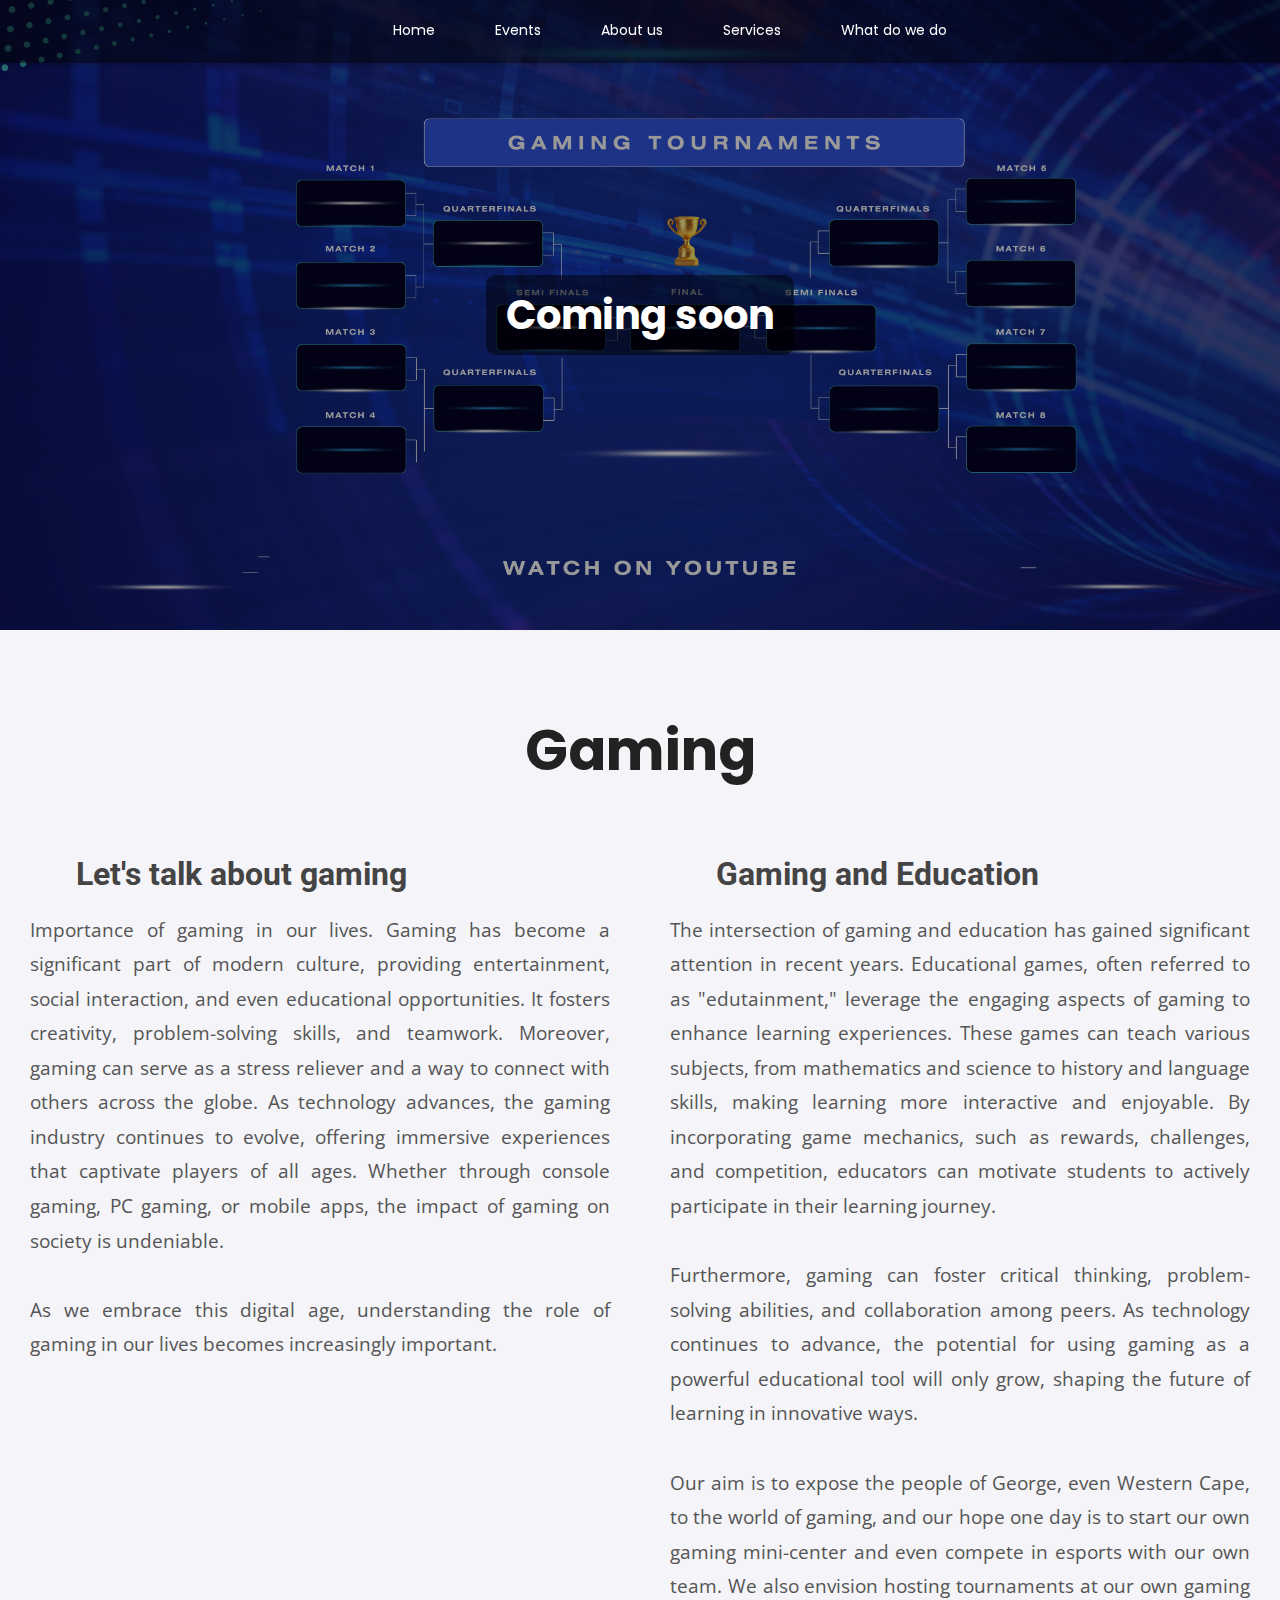
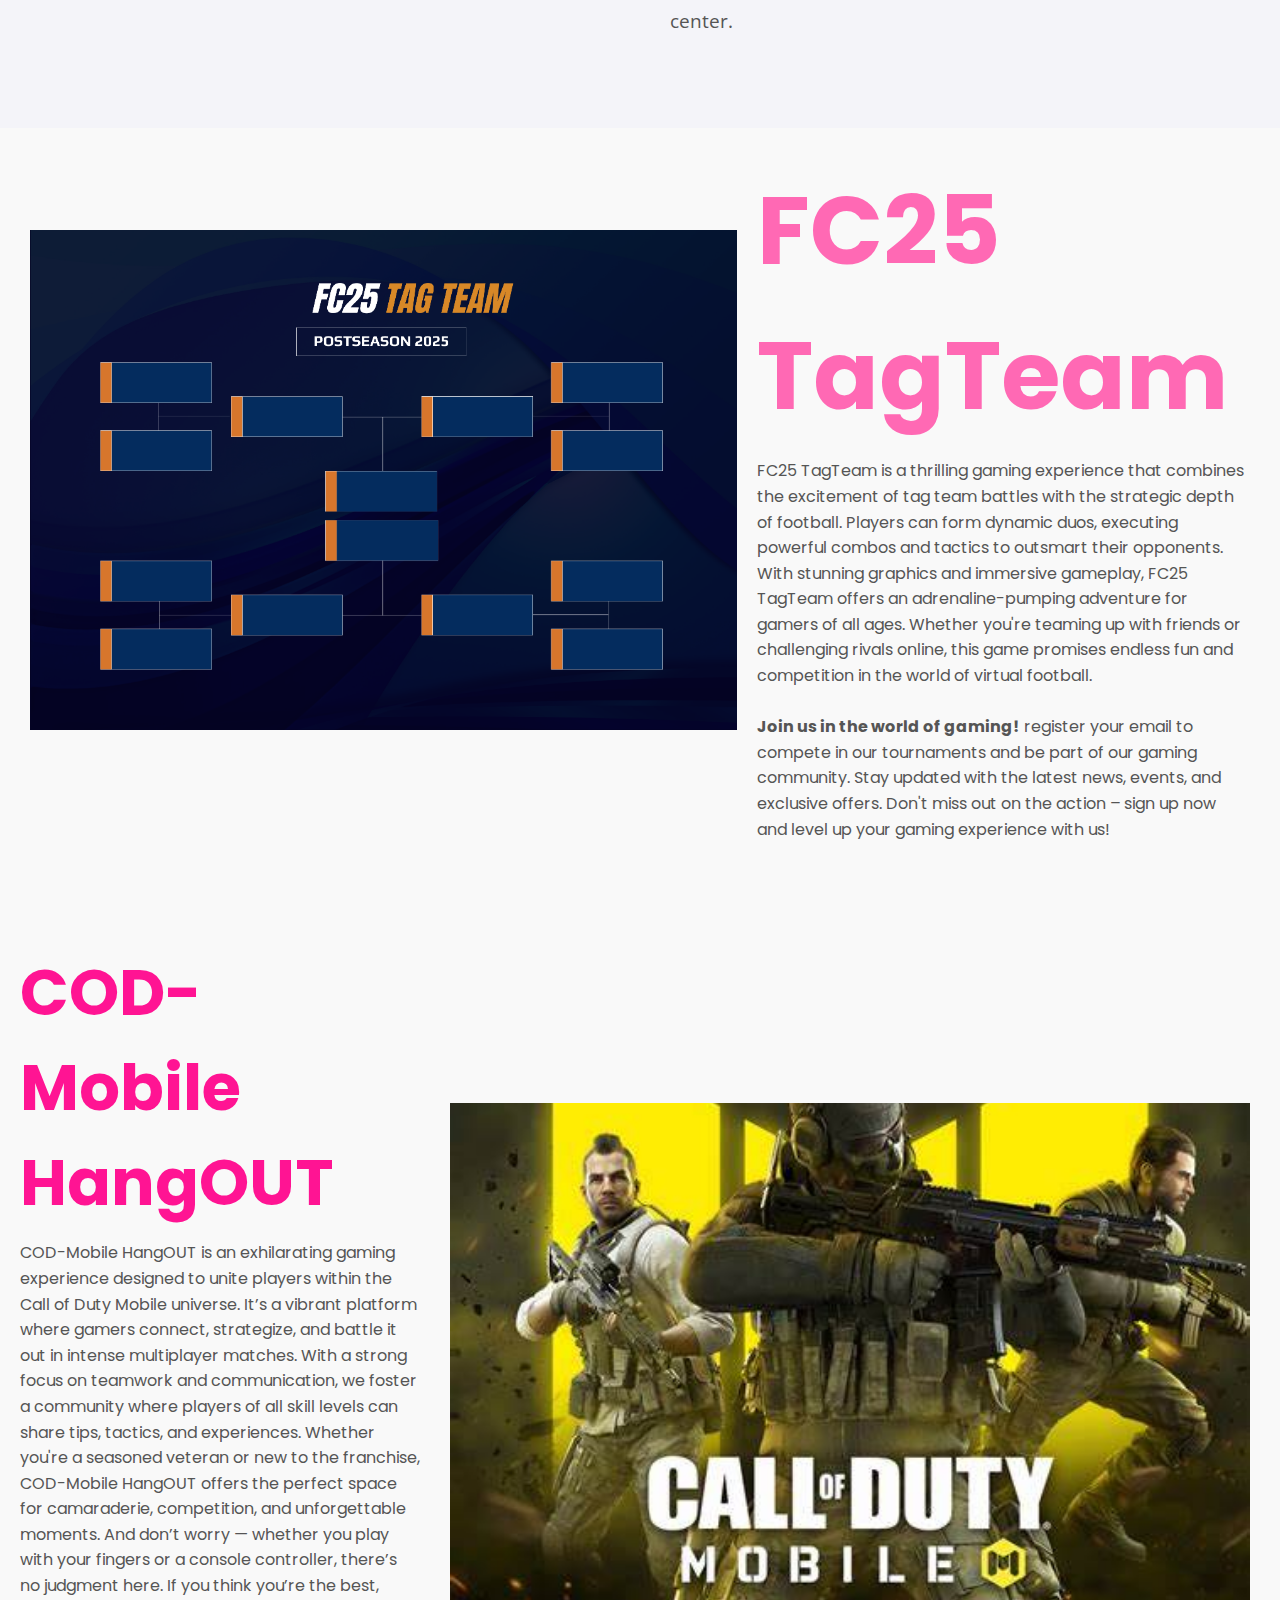
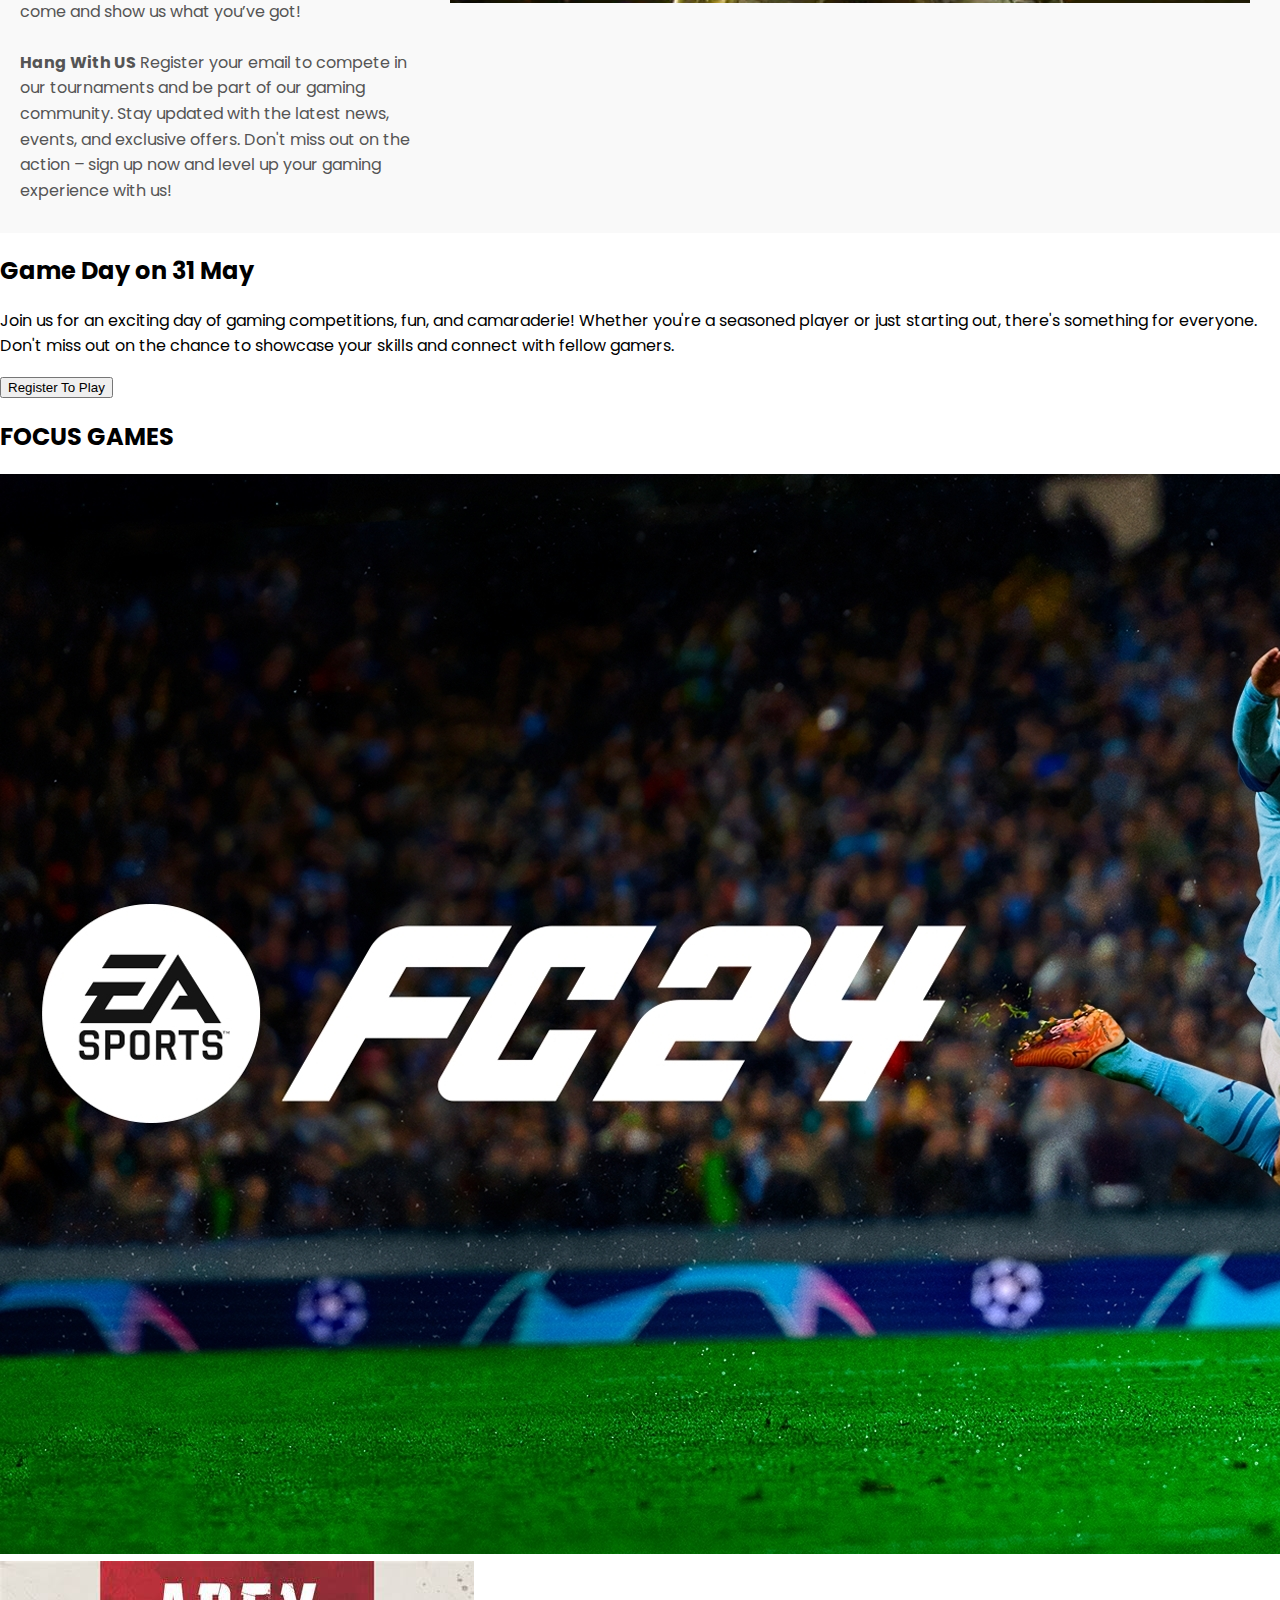
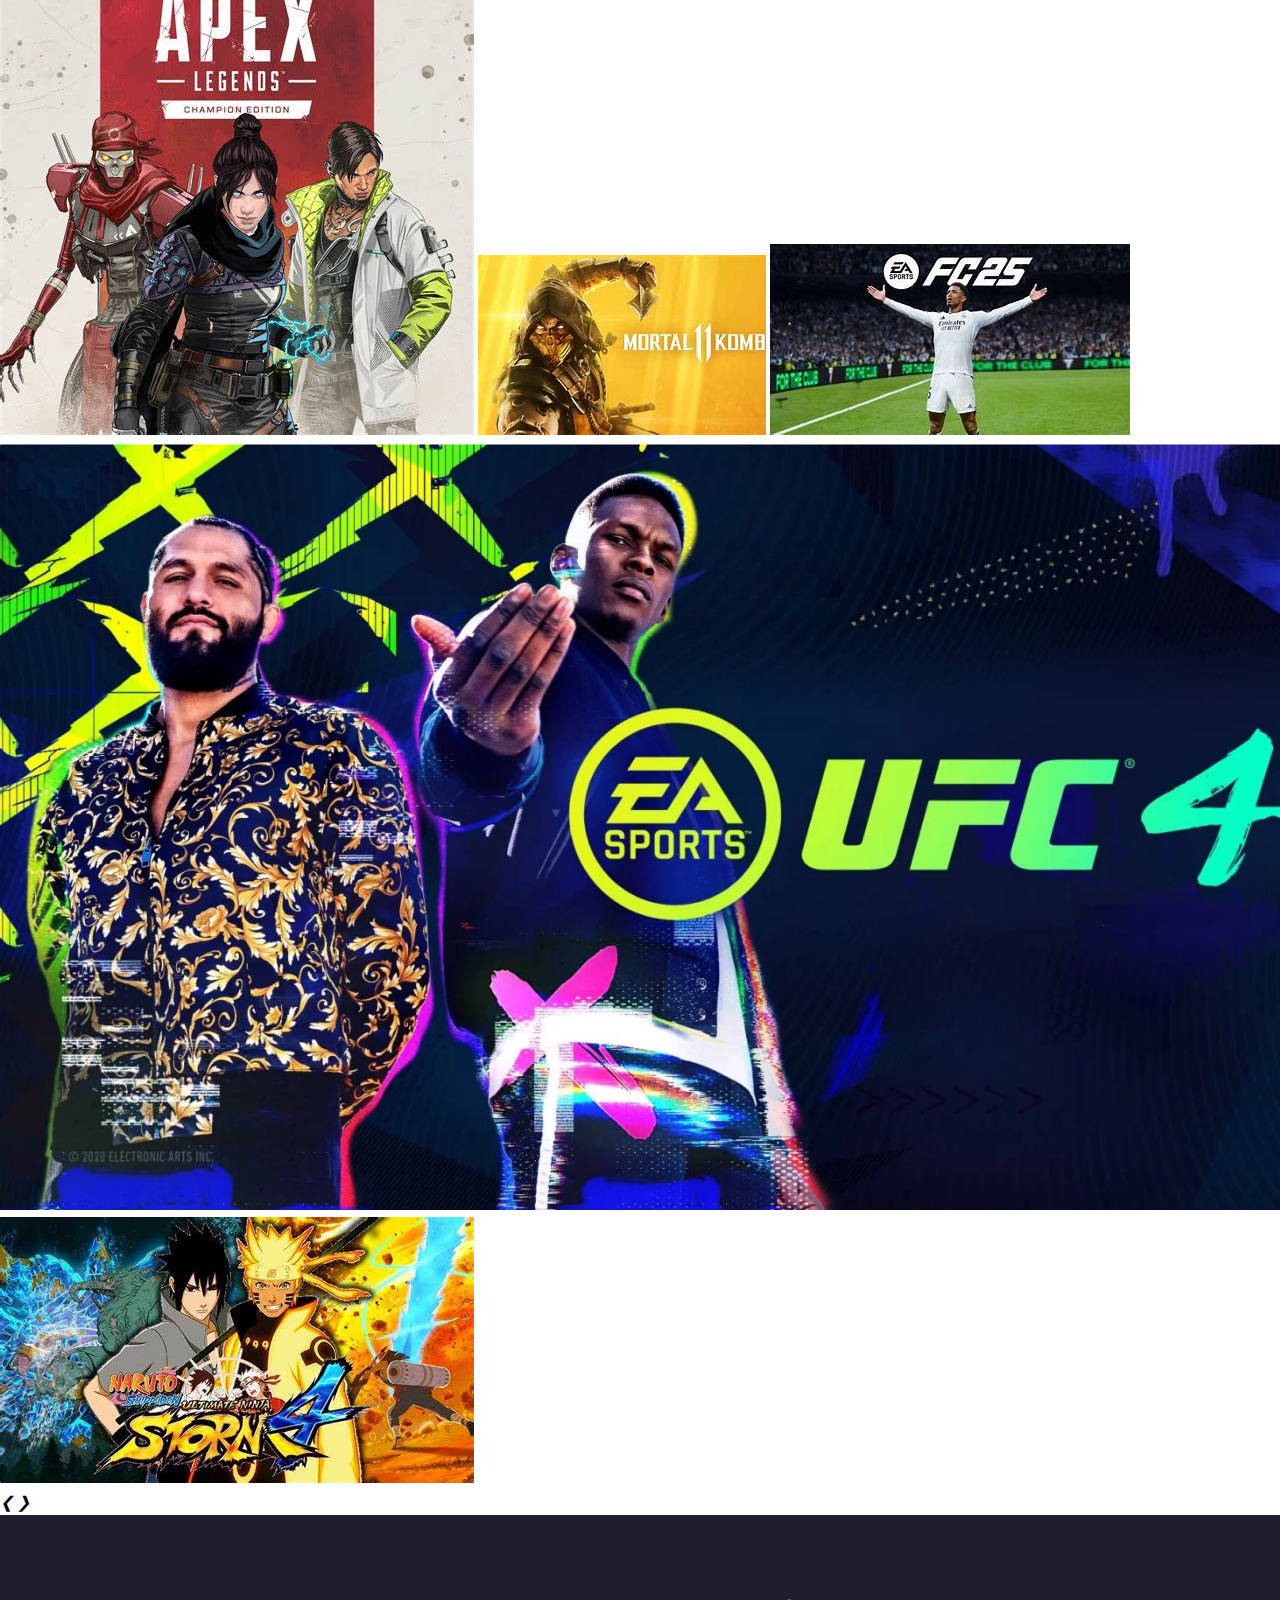
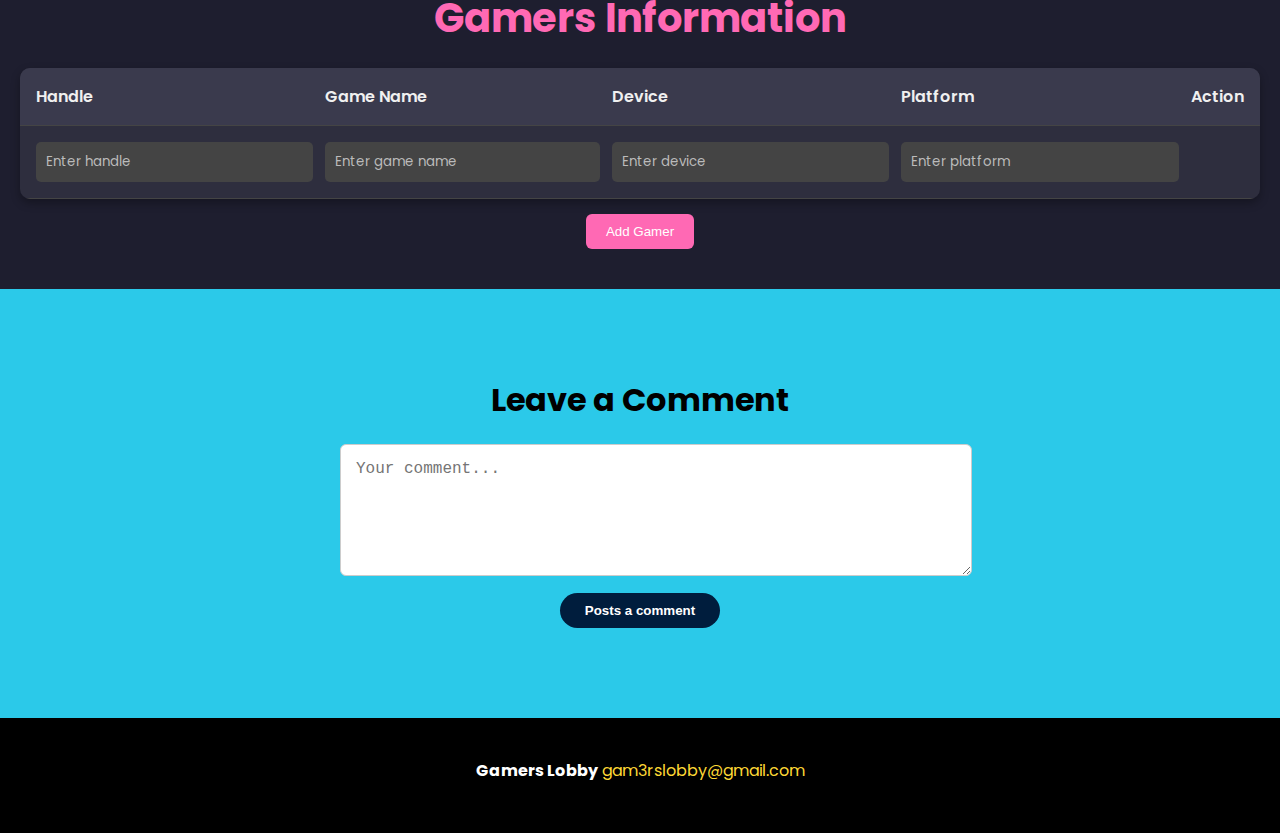
<file: linkup.html>
<!DOCTYPE html>
<html lang="en">
<head>
  <meta charset="UTF-8">
  <meta name="viewport" content="width=device-width, initial-scale=1.0">
  <link rel="stylesheet" href="style.css">
  <link rel="preconnect" href="https://fonts.googleapis.com">
  <link rel="preconnect" href="https://fonts.gstatic.com" crossorigin>
  <link href="https://fonts.googleapis.com/css2?family=Open+Sans&family=Poppins&family=Roboto&family=Titillium+Web&display=swap" rel="stylesheet">
  <link rel="stylesheet" href="script.js">
  <link rel="stylesheet" href="style.css">
  <title>Document</title>
  <style>
    /* Style for section two */
    #two {
      position: relative;
      width: 100%;
      height: 70vh; 
      background: url('Blue\ and\ Black\ Modern\ Sport\ Tournament\ Bracket\ Poster\ \(1\).png') no-repeat center center/cover;
      display: flex;
      justify-content: center;
      align-items: center;
    }

    /* Optional: dark overlay over background image */
    #two::before {
      content: "";
      position: absolute;
      top: 0;
      left: 0;
      width: 100%;
      height: 100%;
      background: rgba(0, 0, 0, 0.4); /* Black overlay with 40% opacity */
      z-index: 1;
    }

    #two h2 {
      position: relative;
      z-index: 2;
      color: white;
      font-size: 2.5rem;
      background: rgba(0, 0, 0, 0.5); 
      padding: 10px 20px;
      border-radius: 10px;
      text-align: center;
    }

    @media (max-width: 768px) {
      #two {
        height: 40vh; /* Slightly bigger on small screens */
      }
      #two h2 {
        font-size: 1.8rem;
      }
    }

  /* Section Three */
.three {
    padding: 40px 20px;
    background-color: #f4f4f9;
    color: #333;
}

/* Flex container for the two sections inside 'three' */
.three-content {
    display: flex;
    flex-direction: row; /* Display sections side by side */
    justify-content: space-between;
    gap: 40px;
    margin-bottom: 20px;
}

.three h1 {
    font-size: 3.5rem;
    color: #222;
    text-align: center;
    margin-bottom: 20px;
    font-family: 'Poppins', sans-serif;
}

.three h3 {
    font-size: 2rem;
    padding-left: 8%;
    color: #444;
    margin-bottom: 15px;
    font-family: 'Roboto', sans-serif;
}

.three p {
    font-size: 1.2rem;
    line-height: 1.8;
    color: #555;
    max-width: 800px;
    margin: 20px auto;
    text-align: justify;
    font-family: 'Open Sans', sans-serif;
}

/* Text alignment within the two sections */
.gaming-text, .gaming-education {
    flex: 1; /* Allow both divs to take equal space */
    padding: 10px;
}

/* Mobile responsiveness */
@media (max-width: 768px) {
    /* Stack sections in column format for smaller screens */
    .three-content {
        flex-direction: column;
        gap: 20px;
    }
    
    .three h1 {
        font-size: 2.5rem;
    }
    
    .three h3 {
        font-size: 1.5rem;
    }

    .three p {
        font-size: 1rem;
        max-width: 100%;
    }
}




    /* FC25 Section */
/* FC25 Section */
.fc25 {
    position: relative;
    display: flex;
    flex-direction: row; /* Stack image, heading, and text vertically */
    align-items: left;
    padding: 20px;
    background-color: #f9f9f9;
}

.fc25 img {
    width: 800px;
    height: 500px ;
    object-fit: cover;
    margin-bottom: 40px;
    align-self: center;
    padding: 10px;
}

.fc25-text {
    text-align: left;
}

.fc25 h2 {
    color: hotpink;
    font-size: 6rem;
    margin: 10px;
    margin-bottom: 10px;
}

.fc25 p {
    font-size: 1rem;
    line-height: 1.6;
    color: #555;
    max-width: 600px;
    margin: 10px;
}

/* Responsive for smaller screens */
@media (max-width: 768px) {
    .fc25 img {
        width: 100%;
    }
    .fc25 h2 {
        font-size: 1.5rem;
    }
}

/* fc25 register  */
.register {
    margin-top: 20px;
}

.register div {
    display: flex;
    flex-direction: row;
    gap: 10px;
    align-items: center;
}

.register input[type="email"] {
    padding: 12px 20px;
    font-size: 1rem;
    border: 2px solid #ddd;
    border-radius: 8px;
    width: 250px;
    outline: none;
    transition: 0.3s;
}

.register input[type="email"]:focus {
    border-color: hotpink;
    box-shadow: 0 0 5px rgba(255, 105, 180, 0.5);
}

.register button {
    padding: 12px 20px;
    font-size: 1rem;
    background-color: hotpink;
    color: white;
    border: none;
    border-radius: 8px;
    cursor: pointer;
    transition: background-color 0.3s, transform 0.2s;
}

.register button:hover {
    background-color: deeppink;
    transform: scale(1.05);
}

/* Make it responsive on smaller screens */
@media (max-width: 768px) {
    .register div {
        flex-direction: column;
        gap: 10px;
    }

    .register input[type="email"] {
        width: 100%;
    }

    .register button {
        width: 100%;
    }
}

/* COD-Mobile Section */
.cod-mobile {
    display: flex;
    flex-direction: row; /* Image on right, text on left */
    align-items: center;
    padding: 20px;
    background-color: #f9f9f9;
    gap: 20px;
}

.cod-mobile img {
    width: 800px;
    height: 500px;
    object-fit: cover;
    padding: 10px;
}

.cod-mobile-text {
    flex: 1;
    text-align: left;
}

.cod-mobile-text h2 {
    color: deeppink;
    font-size: 4rem;
    margin-bottom: 10px;
}

.cod-mobile-text p {
    font-size: 1rem;
    line-height: 1.6;
    color: #555;
    max-width: 600px;
    margin: 10px 0;
}

/* Responsive for smaller screens */
@media (max-width: 768px) {
    .cod-mobile {
        flex-direction: column; /* Stack vertically on mobile */
    }

    .cod-mobile img {
        width: 100%;
        height: auto;
    }

    .cod-mobile-text h2 {
        font-size: 2rem;
    }
}

   /* handle section */
   .handle {
            padding: 40px 20px;
            background-color: #1e1e2f;
            color: white;
            font-family: 'Poppins', sans-serif;
        }

        .handle h2 {
            text-align: center;
            font-size: 2.5rem;
            margin-bottom: 20px;
            color: hotpink;
        }

        .handle table {
            width: 100%;
            border-collapse: collapse;
            background-color: #2e2e3e;
            border-radius: 10px;
            overflow: hidden;
            box-shadow: 0 4px 10px rgba(0,0,0,0.3);
        }

        .handle th, .handle td {
            padding: 16px;
            text-align: left;
            border-bottom: 1px solid #444;
        }

        .handle th {
            background-color: #3a3a4d;
            color: #f0f0f0;
            font-weight: 600;
        }

        .handle td input[type="text"] {
            width: 100%;
            padding: 10px;
            background-color: #444;
            color: white;
            border: none;
            border-radius: 5px;
            outline: none;
            font-family: inherit;
        }

        .handle td input[type="text"]::placeholder {
            color: #bbb;
        }

        .remove-btn {
            color: red;
            cursor: pointer;
            font-size: 1.2rem;
            border: none;
            background: none;
        }

        /* Responsive table */
        @media (max-width: 768px) {
            .handle table,
            .handle thead,
            .handle tbody,
            .handle th,
            .handle td,
            .handle tr {
                display: block;
            }

            .handle tr {
                margin-bottom: 20px;
                background: #2e2e3e;
                border-radius: 10px;
                padding: 10px;
            }

            .handle td {
                padding: 10px;
                text-align: right;
                position: relative;
            }

            .handle td::before {
                content: attr(data-label);
                position: absolute;
                left: 10px;
                top: 10px;
                color: #ccc;
                font-weight: bold;
                text-align: left;
            }

            .handle th {
                display: none;
            }
        }

  </style>
</head>

<body>
    <section id="One">
        <div class="navbar">
            <ul>
                <li><a href="index.html">Home</a></li> <!-- Updated admin to look like other navbar items -->
                <li><a href="#">Events</a>
                    <div class="sub-events">
                        <ul>
                            <li><a href="linkup.html">News</a></li>
                            <li><a href="linkup.html">Events</a></li>
                        </ul>
                    </div>
                </li>
                <li><a href="#">About us</a></li>
                <li>
                    <a href="#">Services</a>
                    <div class="sub-menu-1">
                        <ul>
                            <li><a href="#">Computer repairs</a></li>
                            <li><a href="#">Computer upgrade</a></li>
                            <li><a href="#">Posters</a></li>
                        </ul>
                    </div>
                </li>
                <li><a href="#">What do we do</a></li>
            </ul>
        </div>
    </section>

  <section id="two">
    <h2>Coming soon</h2>
  </section>

  <section class="three">
    <h1>Gaming </h1>
    <div class="three-content">
      <div class="gaming-text">
        <h3>Let's talk about gaming</h3>
        <p>
            Importance of gaming in our lives. Gaming has become a significant part of modern culture, providing entertainment, social interaction, and even educational opportunities. It fosters creativity, problem-solving skills, and teamwork. Moreover, gaming can serve as a stress reliever and a way to connect with others across the globe. As technology advances, the gaming industry continues to evolve, offering immersive experiences that captivate players of all ages. Whether through console gaming, PC gaming, or mobile apps, the impact of gaming on society is undeniable.
            <br><br>
            As we embrace this digital age, understanding the role of gaming in our lives becomes increasingly important.
        </p>
      </div>
  
      <div class="gaming-education">
        <h3>Gaming and Education</h3>
        <p>
            The intersection of gaming and education has gained significant attention in recent years. Educational games, often referred to as "edutainment," leverage the engaging aspects of gaming to enhance learning experiences. These games can teach various subjects, from mathematics and science to history and language skills, making learning more interactive and enjoyable. By incorporating game mechanics, such as rewards, challenges, and competition, educators can motivate students to actively participate in their learning journey. 
            <br><br>
            Furthermore, gaming can foster critical thinking, problem-solving abilities, and collaboration among peers. As technology continues to advance, the potential for using gaming as a powerful educational tool will only grow, shaping the future of learning in innovative ways.
            <br><br>
            Our aim is to expose the people of George, even Western Cape, to the world of gaming, and our hope one day is to start our own gaming mini-center and even compete in esports with our own team. We also envision hosting tournaments at our own gaming center.
        </p>
      </div>
    </div>



    <!-- <section class="info">
        <h2>for you to game with us </h2>

        <p>you need to subscribe to our gaming chancel and sugn up in the game you want to play <br>
        because if you don't on match day if we do not see your usename you won't be permited to play anygames</p>

        to participate

        

    </section> -->
 
  </section>

  <section class="fc25">
    <img src="FC25 taateam.png" alt="game 2">
    <div class="fc25-text">
      <h2>FC25 TagTeam</h2>
      <p>FC25 TagTeam is a thrilling gaming experience that combines the excitement of tag team battles with the strategic depth of football. Players can form dynamic duos, executing powerful combos and tactics to outsmart their opponents. With stunning graphics and immersive gameplay, FC25 TagTeam offers an adrenaline-pumping adventure for gamers of all ages. Whether you're teaming up with friends or challenging rivals online, this game promises endless fun and competition in the world of virtual football.
    <br><br>
        <strong>Join us in the world of gaming!</strong>
        register your email to compete in our tournaments and be part of our gaming community. Stay updated with the latest news, events, and exclusive offers. Don't miss out on the action – sign up now and level up your gaming experience with us!
      </p>
     
      </div>
    </div>
   
  </section>

  <section class="cod-mobile">
    <div class="cod-mobile-text">
      <h2>COD-Mobile HangOUT</h2>
      <p>COD-Mobile HangOUT is an exhilarating gaming experience designed to unite players within the Call of Duty Mobile universe. It’s a vibrant platform where gamers connect, strategize, and battle it out in intense multiplayer matches. With a strong focus on teamwork and communication, we foster a community where players of all skill levels can share tips, tactics, and experiences. Whether you're a seasoned veteran or new to the franchise, COD-Mobile HangOUT offers the perfect space for camaraderie, competition, and unforgettable moments.
        And don’t worry — whether you play with your fingers or a console controller, there’s no judgment here. If you think you’re the best, come and show us what you’ve got!
        <br><br>
        <strong>Hang With US</strong>  
        Register your email to compete in our tournaments and be part of our gaming community. Stay updated with the latest news, events, and exclusive offers. Don't miss out on the action – sign up now and level up your gaming experience with us!
      </p>
     
      </div>
    </div>
    <img src="call of duty mobile).jpeg" alt="COD Mobile Game">
    
  </section>



  <!-- Game day -->

   <!-- Game day -->

    <section class="game-day">
  <div class="game-day-flex">
    <!-- Left: Info -->
    <div class="game-day-info">
      <h2>Game Day on 31 May</h2>
      <p>
        Join us for an exciting day of gaming competitions, fun, and camaraderie! Whether you're a seasoned player or just starting out, there's something for everyone. Don't miss out on the chance to showcase your skills and connect with fellow gamers.
      </p>
      <a href="mailto:gam3rslobby@gmail.com?subject=Game%20Day%20Registration&body=NOTE:[Please fill in the info below]%0AUsername:%20[USERNAME]%0AGame:%20[GAME]%0AType:%20[TEAM/CHARACTER]%0AValue:%20[TEAM/CHARACTER%20NAME]" class="register-btn">
        <button type="button" class="register-to-play-btn">Register To Play</button>
      </a>
    </div>
    <!-- Right: Focus Games Carousel -->
    <div class="game-day-carousel">
      <h2>FOCUS GAMES</h2>
      <div class="wrapper">
        <div class="carousel">
          <img src="fc24.jpg" alt="PlayStation">
          <img src="apex.jpeg" alt="Apex">
          <img src="MK11.jpeg" alt="MK11">
          <img src="fc 25.jpeg" alt="FC25">
          <img src="Tech and Gaming Retail Website in Dark Blue and Pink Simple Dark Style.png" alt="Steam">
          <img src="storm 4.jpeg" alt="Storm 4">
        </div>
        <div class="controls">
          <i class="prev" onclick="moveCarousel(-1)">&#10094;</i>
          <i class="next" onclick="moveCarousel(1)">&#10095;</i>
        </div>
      </div>
    </div>
  </div>
</section>



     <!-- Gamers Information Section -->
    <section class="handle">
      <h2>Gamers Information</h2>
      <table id="gamersTable">
          <thead>
              <tr>
                  <th>Handle</th>
                  <th>Game Name</th>
                  <th>Device</th>
                  <th>Platform</th>
                  <th>Action</th>
              </tr>
          </thead>
          <tbody id="gamersTableBody">
              <tr>
                  <td><input type="text" id="handleInput" placeholder="Enter handle"></td>
                  <td><input type="text" id="gameInput" placeholder="Enter game name"></td>
                  <td><input type="text" id="deviceInput" placeholder="Enter device"></td>
                  <td><input type="text" id="platformInput" placeholder="Enter platform"></td>
                  <td></td>
              </tr>
          </tbody>
      </table>
      <div style="margin-top: 15px; text-align: center;">
        <button onclick="addGamer()" style="padding: 10px 20px; background-color: hotpink; border: none; border-radius: 6px; color: white; cursor: pointer;">Add Gamer</button>
    </div>
  </section>


  <!-- coment section -->


  <section class="comment-section">
    <h2>Leave a Comment</h2>
    <form id="commentForm">
      <textarea id="commentInput" name="comment" placeholder="Your comment..." required></textarea>
      <button type="button" onclick="postComment()">Posts a comment</button>
    </form>
    <div id="postedEmailSection" class="posted-email" style="display: none;">
      <h3>anonymous</h3>
      <p id="postedComment"></p>
    </div>
  </section>

       
           <!-- Footer -->
     <footer style="background-color: #000; color: white; padding: 40px 20px; text-align: center;">
  
      <div style="margin-bottom: 10px;">
        <strong>Gamers Lobby</strong>
        <span style="color: #fdd835;">gam3rslobby@gmail.com</span>
      </div>
      <div style="font-size: 12px; color: #aaa;">
     
      </div>
    </footer>
  </section>

  <script>
    const ADMIN_PASSWORD = "admin123"; // Set your admin password here

// Load saved gamers from localStorage when the page loads
document.addEventListener('DOMContentLoaded', () => {
    const savedGamers = JSON.parse(localStorage.getItem('gamers')) || [];
    const tableBody = document.getElementById('gamersTableBody');

    // Populate the table with saved gamers
    savedGamers.forEach(gamer => {
        const newRow = document.createElement('tr');
        newRow.innerHTML = `
            <td>${gamer.handle}</td>
            <td>${gamer.game}</td>
            <td>${gamer.device}</td>
            <td>${gamer.platform}</td>
            <td><button class="remove-btn" onclick="removeGamer(this)">&#10006;</button></td>
        `;
        tableBody.appendChild(newRow);
    });
});
function addGamer() {
    
    const handle = document.getElementById('handleInput').value;
    const game = document.getElementById('gameInput').value;
    const device = document.getElementById('deviceInput').value;
    const platform = document.getElementById('platformInput').value;

   
    if (!handle || !game || !device || !platform) {
        alert('Please fill in all fields.');
        return;
    }

    // Create a new row for details for the peple 
    const tableBody = document.getElementById('gamersTableBody');
    const newRow = document.createElement('tr');
    newRow.innerHTML = `
        <td>${handle}</td>
        <td>${game}</td>
        <td>${device}</td>
        <td>${platform}</td>
        <td><button class="remove-btn" onclick="removeGamer(this)">&#10006;</button></td>
    `;
    tableBody.appendChild(newRow);

    // Saveing the gamers details code section 
    const savedGamers = JSON.parse(localStorage.getItem('gamers')) || [];
    savedGamers.push({ handle, game, device, platform });
    localStorage.setItem('gamers', JSON.stringify(savedGamers));

    // Send details to WhatsApp
    const whatsappMessage = `New Gamer Added:\nHandle: ${handle}\nGame: ${game}\nDevice: ${device}\nPlatform: ${platform}`;
    const whatsappLink = `https://api.whatsapp.com/send?text=${encodeURIComponent(whatsappMessage)}&phone=`;
    window.open(whatsappLink, '_blank');

    // Clear clering  row
    document.getElementById('handleInput').value = '';
    document.getElementById('gameInput').value = '';
    document.getElementById('deviceInput').value = '';
    document.getElementById('platformInput').value = '';
}


// compete form


document.querySelectorAll('.compete-form').forEach(form => {
    form.addEventListener('submit', function(e) {
      e.preventDefault();
      const username = form.querySelector('[name="username"]').value;
      const game = form.querySelector('[name="game"]').value;
      const type = form.querySelector('[name="choiceType"]').value;
      const value = form.querySelector('[name="choiceValue"]').value;

      console.log("User Registered:", { username, game, [type]: value });

      alert(`Thanks, ${username}! You've signed up for ${game} as ${type}: ${value}`);
      form.reset();
    });
  });

// image section in the game day

  const carousel = document.querySelector('.carousel');
        let scrollAmount = 0;

        function moveCarousel(direction) {
            const scrollWidth = carousel.scrollWidth - carousel.clientWidth;
            const itemWidth = carousel.children[0].clientWidth + 14; // Image width + margin
            scrollAmount += direction * itemWidth;

            if (scrollAmount < 0) {
                scrollAmount = 0;
            } else if (scrollAmount > scrollWidth) {
                scrollAmount = scrollWidth;
            }

            carousel.style.transform = `translateX(-${scrollAmount}px)`;
        }

// Comment Section: Save and load comment with 24-hour expiry
function postComment() {
    const comment = document.getElementById('commentInput').value.trim();
    if (!comment) return;
    const commentData = {
        text: comment,
        timestamp: Date.now()
    };
    localStorage.setItem('userComment', JSON.stringify(commentData));
    showComment(commentData.text);
    document.getElementById('commentForm').reset();
}

function showComment(comment) {
    document.getElementById('postedComment').textContent = comment;
    document.getElementById('postedEmailSection').style.display = 'block';
}

function hideComment() {
    document.getElementById('postedEmailSection').style.display = 'none';
    document.getElementById('postedComment').textContent = '';
}

// On page load, check for comment and expiry
document.addEventListener('DOMContentLoaded', () => {
    // ...existing code for gamers...
    const commentData = JSON.parse(localStorage.getItem('userComment'));
    if (commentData) {
        const now = Date.now();
        const age = now - commentData.timestamp;
        if (age < 24 * 60 * 60 * 1000) { // 24 hours in ms
            showComment(commentData.text);
        } else {
            localStorage.removeItem('userComment');
            hideComment();
        }
    } else {
        hideComment();
    }
});

  </script>

</html>
</file>
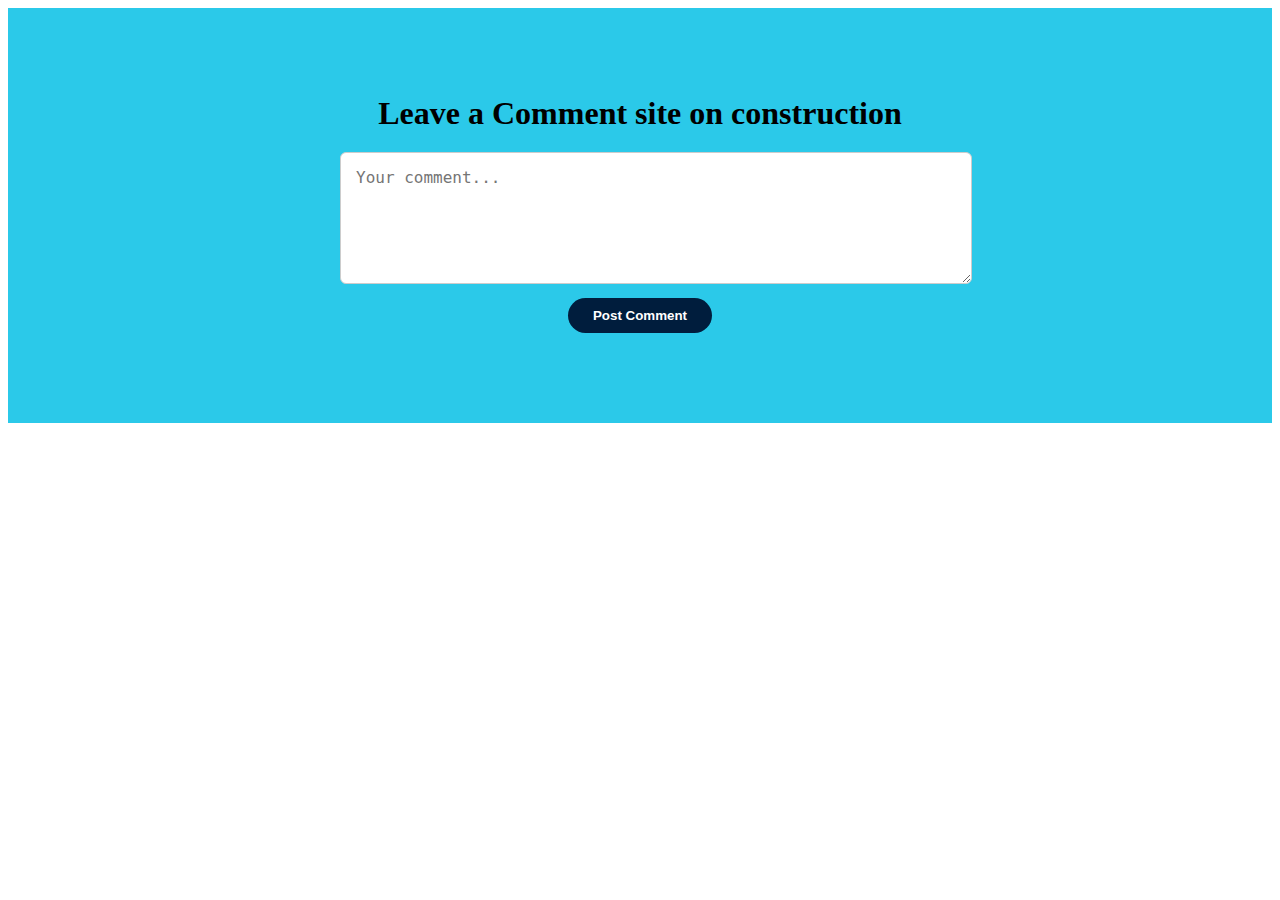
<file: read more.html>
<!DOCTYPE html>
<html lang="en">
<head>
    <meta charset="UTF-8">
    <meta name="viewport" content="width=device-width, initial-scale=1.0">
    <title>Document</title>
</head>
<style>
    /* Comment section styling */
    .comment-section {
        padding: 60px 20px;
        background-color: #2bc9e9;
        text-align: center;
    }

    .comment-section h2 {
        font-size: 2rem;
        margin-bottom: 20px;
    }

    .comment-section form {
        max-width: 600px;
        margin: 0 auto 30px;
    }

    .comment-section textarea {
        width: 100%;
        padding: 15px;
        font-size: 1rem;
        border: 1px solid #ccc;
        border-radius: 6px;
        resize: vertical;
        min-height: 100px;
    }

    .comment-section button {
        margin-top: 10px;
        padding: 10px 25px;
        background-color: #001d3d;
        color: white;
        border: none;
        border-radius: 20px;
        font-weight: bold;
        cursor: pointer;
    }

    .posted-email {
        margin-top: 20px;
        padding: 20px;
        background-color: #ffffff;
        border-radius: 10px;
        box-shadow: 0 4px 10px rgba(0, 0, 0, 0.1);
        max-width: 600px;
        margin-left: auto;
        margin-right: auto;
        text-align: left;
    }

    .posted-email h3 {
        color: #001d3d;
        margin-bottom: 10px;
    }

    .posted-email p {
        font-size: 1rem;
        color: #333;
    }
</style>
<body>
  <section class="comment-section">
    <h2>Leave a Comment site on construction</h2>
    <form id="commentForm">
      <textarea id="commentInput" name="comment" placeholder="Your comment..." required></textarea>
      <button type="button" onclick="postComment()">Post Comment</button>
    </form>
    <div id="postedEmailSection" class="posted-email" style="display: none;">
      <h3>anonymousl</h3>
      <p id="postedComment"></p>
    </div>
  </section>

  <script>
    function postComment() {
        // Get the comment input value
        const commentInput = document.getElementById('commentInput').value;

        // Check if the input is empty
        if (!commentInput.trim()) {
            alert('Please enter a comment before posting.');
            return;
        }

        // Display the posted email section
        const postedEmailSection = document.getElementById('postedEmailSection');
        const postedComment = document.getElementById('postedComment');
        postedComment.textContent = commentInput;
        postedEmailSection.style.display = 'block';

        // Clear the input field
        document.getElementById('commentInput').value = '';
    }
  </script>
</body>
</html>
</file>
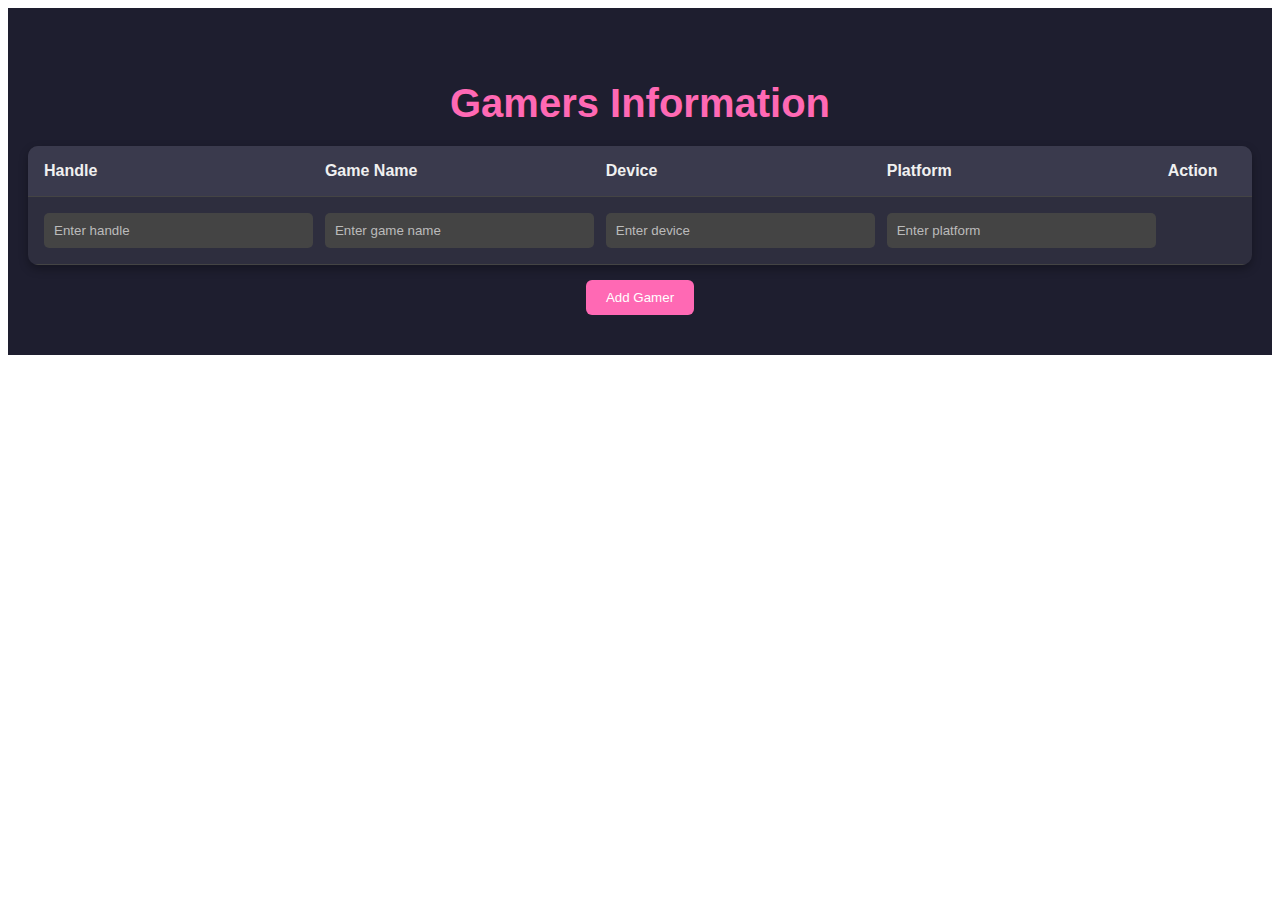
<file: testing.html>
<!DOCTYPE html>
<html lang="en">
<head>
    <meta charset="UTF-8">
    <meta name="viewport" content="width=device-width, initial-scale=1.0">
    <title>Document</title>
</head>
<style>
     /* handle section */
   .handle {
            padding: 40px 20px;
            background-color: #1e1e2f;
            color: white;
            font-family: 'Poppins', sans-serif;
        }

        .handle h2 {
            text-align: center;
            font-size: 2.5rem;
            margin-bottom: 20px;
            color: hotpink;
        }

        .handle table {
            width: 100%;
            border-collapse: collapse;
            background-color: #2e2e3e;
            border-radius: 10px;
            overflow: hidden;
            box-shadow: 0 4px 10px rgba(0,0,0,0.3);
        }

        .handle th, .handle td {
            padding: 16px;
            text-align: left;
            border-bottom: 1px solid #444;
        }

        .handle th {
            background-color: #3a3a4d;
            color: #f0f0f0;
            font-weight: 600;
        }

        .handle td input[type="text"] {
            width: 100%;
            padding: 10px;
            background-color: #444;
            color: white;
            border: none;
            border-radius: 5px;
            outline: none;
            font-family: inherit;
        }

        .handle td input[type="text"]::placeholder {
            color: #bbb;
        }

        .remove-btn {
            color: red;
            cursor: pointer;
            font-size: 1.2rem;
            border: none;
            background: none;
        }

        /* Responsive table */
        @media (max-width: 768px) {
            .handle table,
            .handle thead,
            .handle tbody,
            .handle th,
            .handle td,
            .handle tr {
                display: block;
            }

            .handle tr {
                margin-bottom: 20px;
                background: #2e2e3e;
                border-radius: 10px;
                padding: 10px;
            }

            .handle td {
                padding: 10px;
                text-align: right;
                position: relative;
            }

            .handle td::before {
                content: attr(data-label);
                position: absolute;
                left: 10px;
                top: 10px;
                color: #ccc;
                font-weight: bold;
                text-align: left;
            }

            .handle th {
                display: none;
            }
        }

</style>
<body>
        <!-- Gamers Information Section -->
        <section class="handle">
            <h2>Gamers Information</h2>
            <table id="gamersTable">
                <thead>
                    <tr>
                        <th>Handle</th>
                        <th>Game Name</th>
                        <th>Device</th>
                        <th>Platform</th>
                        <th>Action</th>
                    </tr>
                </thead>
                <tbody id="gamersTableBody">
                    <tr>
                        <td><input type="text" id="handleInput" placeholder="Enter handle"></td>
                        <td><input type="text" id="gameInput" placeholder="Enter game name"></td>
                        <td><input type="text" id="deviceInput" placeholder="Enter device"></td>
                        <td><input type="text" id="platformInput" placeholder="Enter platform"></td>
                        <td></td>
                    </tr>
                </tbody>
            </table>
            <div style="margin-top: 15px; text-align: center;">
                <button onclick="addGamer()" style="padding: 10px 20px; background-color: hotpink; border: none; border-radius: 6px; color: white; cursor: pointer;">Add Gamer</button>
            </div>
        </section>
      
        <script>
            // Load saved gamers from localStorage when the page loads
            document.addEventListener('DOMContentLoaded', () => {
                const savedGamers = JSON.parse(localStorage.getItem('gamers')) || [];
                const tableBody = document.getElementById('gamersTableBody');
        
                // Populate the table with saved gamers
                savedGamers.forEach(gamer => {
                    const newRow = document.createElement('tr');
                    newRow.innerHTML = `
                        <td>${gamer.handle}</td>
                        <td>${gamer.game}</td>
                        <td>${gamer.device}</td>
                        <td>${gamer.platform}</td>
                        <td><button class="remove-btn" onclick="removeGamer(this)">&#10006;</button></td>
                    `;
                    tableBody.appendChild(newRow);
                });
            });
        
            function addGamer() {
                // Get input values
                const handle = document.getElementById('handleInput').value;
                const game = document.getElementById('gameInput').value;
                const device = document.getElementById('deviceInput').value;
                const platform = document.getElementById('platformInput').value;
        
                // Validate inputs
                if (!handle || !game || !device || !platform) {
                    alert('Please fill in all fields.');
                    return;
                }
        
                // Create a new row
                const tableBody = document.getElementById('gamersTableBody');
                const newRow = document.createElement('tr');
                newRow.innerHTML = `
                    <td>${handle}</td>
                    <td>${game}</td>
                    <td>${device}</td>
                    <td>${platform}</td>
                    <td><button class="remove-btn" onclick="removeGamer(this)">&#10006;</button></td>
                `;
                tableBody.appendChild(newRow);
        
                // Save the gamer to localStorage
                const savedGamers = JSON.parse(localStorage.getItem('gamers')) || [];
                savedGamers.push({ handle, game, device, platform });
                localStorage.setItem('gamers', JSON.stringify(savedGamers));
        
                // Clear input fields
                document.getElementById('handleInput').value = '';
                document.getElementById('gameInput').value = '';
                document.getElementById('deviceInput').value = '';
                document.getElementById('platformInput').value = '';
            }
        
            function removeGamer(button) {
                // Remove the row containing the clicked button
                const row = button.parentElement.parentElement;
                const handle = row.children[0].textContent;
        
                // Remove the gamer from localStorage
                let savedGamers = JSON.parse(localStorage.getItem('gamers')) || [];
                savedGamers = savedGamers.filter(gamer => gamer.handle !== handle);
                localStorage.setItem('gamers', JSON.stringify(savedGamers));
        
                // Remove the row from the table
                row.remove();
            }
        </script>
</body>
</html>
</file>
<file: style.css>
body {
    margin: 0;
    font-family: 'Poppins', sans-serif;
}

.navbar {
    position: fixed; /* Fix the navbar at the top of the window */
    top: 0;
    left: 0;
    width: 100%; /* Make the navbar span the full width */
    background-color: rgba(0, 0, 0, 0.5); /* Transparent black background */
    z-index: 1000; /* Ensure it stays above other elements */
    display: flex;
    justify-content: center;
    align-items: center;
    padding: 10px 30px;
    box-shadow: 0 2px 5px rgba(0, 0, 0, 0.2); /* Optional shadow for better visibility */
}


.navbar ul {
    list-style: none;
    display: flex;
    margin: 0;
    padding: 0;
}

.navbar img {
    width: 120px; /* slightly larger */
    height: 80px; /* maintain aspect ratio */
    transition: transform 0.3s ease;
    cursor: pointer;
 }

.navbar img:hover {
    transform: scale(1.05); /* slightly larger on hover */
}
.navbar ul li {
    position: relative;
    margin: 0 15px;
}

.navbar ul li {
    position: relative;
    margin: 0 15px;
}

.navbar ul li a {
    color: #fff;
    text-decoration: none;
    font-size: 14px;
    padding: 10px 15px;
    display: inline-block;
    transition: 0.3s ease;
}



.navbar ul li {
    position: relative;
    margin: 0 15px;
}

.navbar ul li a {
    color: #fff;
    text-decoration: none;
    font-size: 14px;
    padding: 10px 15px;
    display: inline-block;
    transition: 0.3s ease;
}

.navbar ul li::after {
    content: '';
    width: 0%;
    height: 2px;
    background: #efeae9;
    display: block;
    margin: auto;
    transition: 0.5s;
}

.navbar ul li:hover::after {
    width: 100%;
}

/* Services submenu */
.sub-menu-1 {
    display: none;
    position: absolute;
    background: #40038a; /* Match navbar */
    padding: 5px 0;
    min-width: 150px;
    box-shadow: 0 2px 8px rgba(0, 0, 0, 0.2);
    border-radius: 4px;
    z-index: 999;
}

.navbar ul li {
    position: relative; /* Required for submenu positioning */
}

.navbar ul li:hover .sub-menu-1 {
    display: block;
}

.navbar ul li:hover .sub-menu-1 ul{
    display: block;
    margin: 10px;

}

.navbar ul li:hover .sub-menu-1 ul li{

    width: 150px;
    padding: 10px;
    background: transparent;
    border-radius: 0;
    text-align: left;
}

.sub-menu-1 ul {
    list-style: none;
    margin: 0;
    padding: 0;
}

.sub-menu-1 ul li {
    padding: 8px 12px;
    border-bottom: 1px solid rgba(255, 255, 255, 0.2);
    background: transparent;
    text-align: left;
}

.sub-menu-1 ul li a {
    color: #fff;
    font-size: 13px;
    text-decoration: none;
    display: block;
}

.sub-menu-1 ul li:hover {
    background-color: #5e28a3; /* Slightly lighter purple on hover */
}

.sub-menu-1 ul li a {
         transition: color 0.3s ease; 

         background: 0.3s ease;
}

.sub-events {
    display: none; /* Hidden by default */
    position: absolute;
    background: #40038a; /* Match navbar background */
    padding: 5px 0;
    min-width: 150px;
    box-shadow: 0 2px 8px rgba(0, 0, 0, 0.2); /* Add shadow for depth */
    border-radius: 4px; /* Rounded corners */
    z-index: 999; /* Ensure it appears above other elements */
}

.sub-events ul {
    list-style: none;
    margin: 0;
    padding: 0;
}

.sub-events ul li {
    padding: 8px 12px;
    border-bottom: 1px solid rgba(255, 255, 255, 0.2); /* Add subtle divider */
    background: transparent;
    text-align: left;
    display: block; /* Ensure items stack vertically */
}

.sub-events ul li a {
    color: #fff; /* White text */
    font-size: 13px;
    text-decoration: none;
    display: block;
    transition: color 0.3s ease, background 0.3s ease; /* Smooth hover effect */
}

.sub-events ul li:hover {
    background-color: #5e28a3; /* Slightly lighter purple on hover */
}

.sub-events ul li a:hover {
    color: #e5e5e4; /* Add hover effect for text */
}

/* Show sub-events on hover */
.navbar ul li:hover .sub-events {
    display: block; /* Make dropdown visible */
}




     /* Comment section styling */
    .comment-section {
        padding: 60px 20px;
        background-color: #2bc9e9;
        text-align: center;
    }

    .comment-section h2 {
        font-size: 2rem;
        margin-bottom: 20px;
    }

    .comment-section form {
        max-width: 600px;
        margin: 0 auto 30px;
    }

    .comment-section textarea {
        width: 100%;
        padding: 15px;
        font-size: 1rem;
        border: 1px solid #ccc;
        border-radius: 6px;
        resize: vertical;
        min-height: 100px;
    }

    .comment-section button {
        margin-top: 10px;
        padding: 10px 25px;
        background-color: #001d3d;
        color: white;
        border: none;
        border-radius: 20px;
        font-weight: bold;
        cursor: pointer;
    }

    .posted-email {
        margin-top: 20px;
        padding: 20px;
        background-color: #ffffff;
        border-radius: 10px;
        box-shadow: 0 4px 10px rgba(0, 0, 0, 0.1);
        max-width: 600px;
        margin-left: auto;
        margin-right: auto;
        text-align: left;
    }

    .posted-email h3 {
        color: #001d3d;
        margin-bottom: 10px;
    }

    .posted-email p {
        font-size: 1rem;
        color: #333;
    }
</file>
